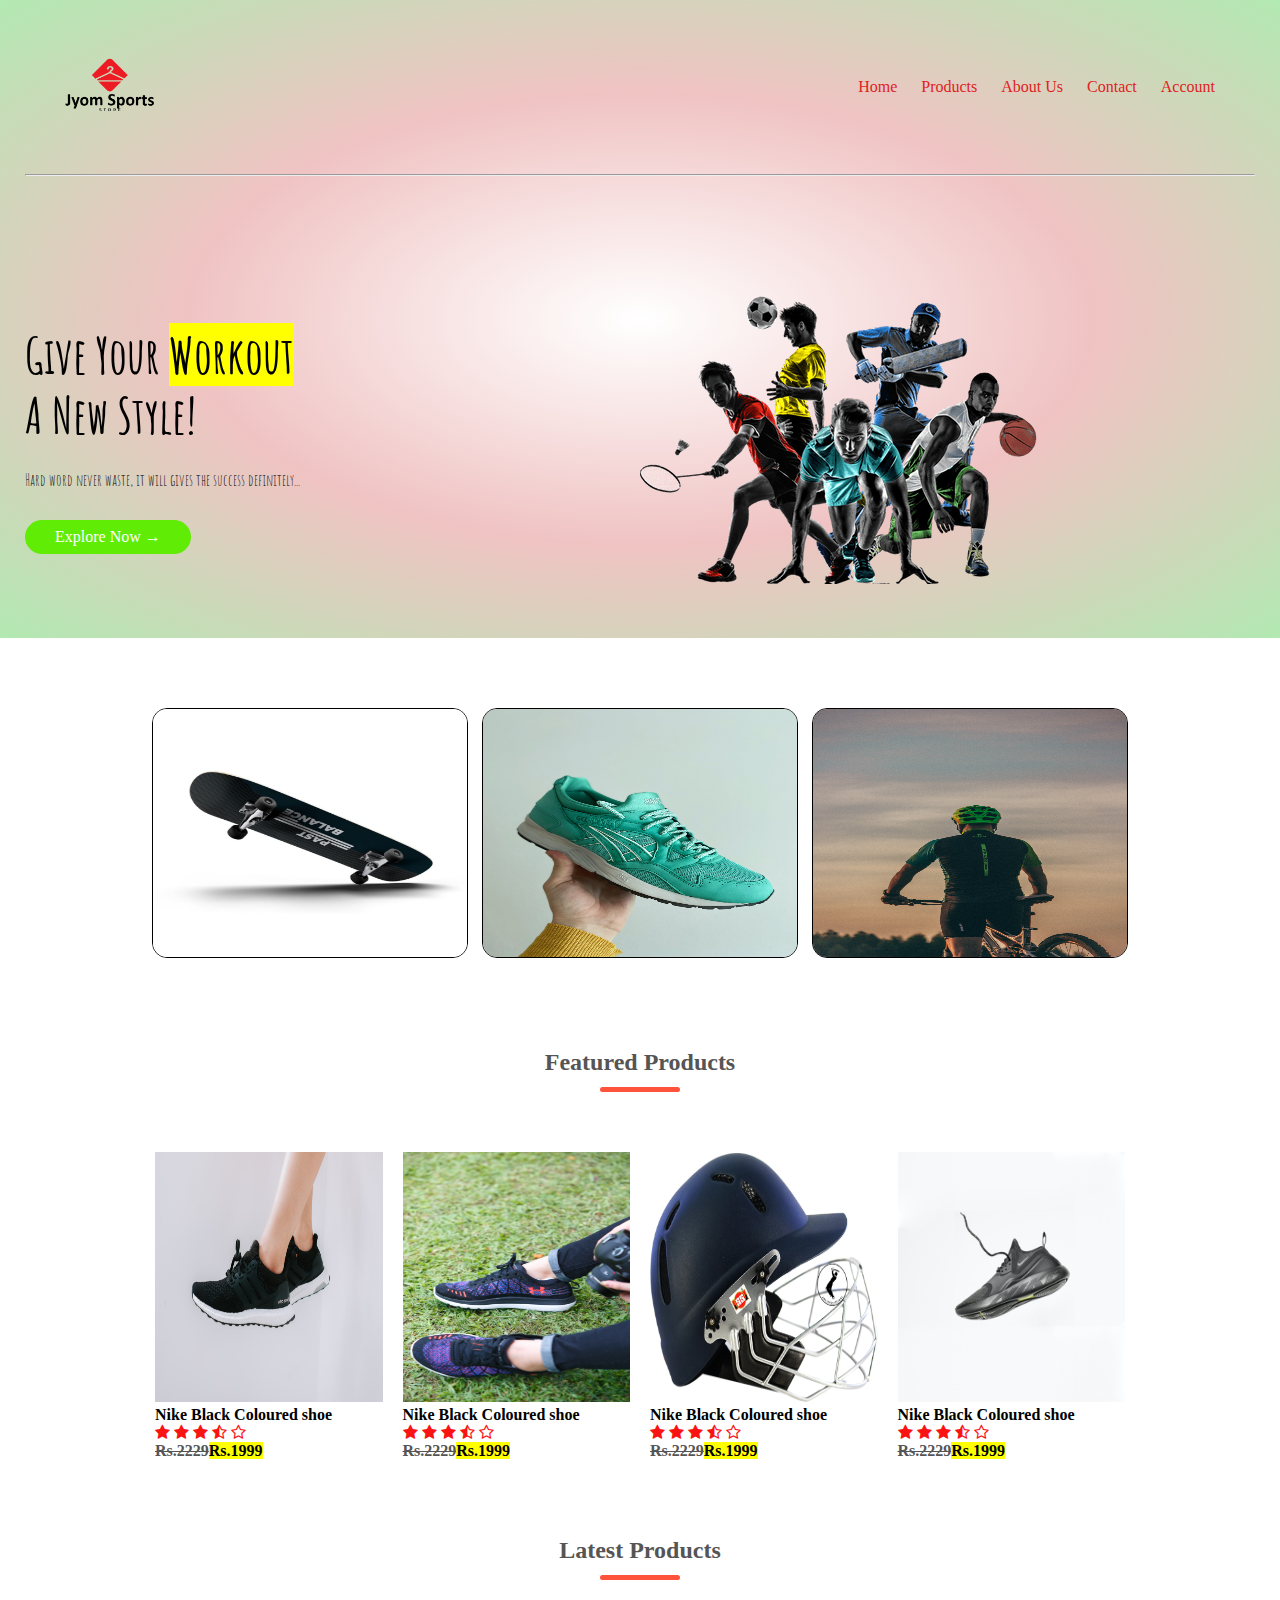
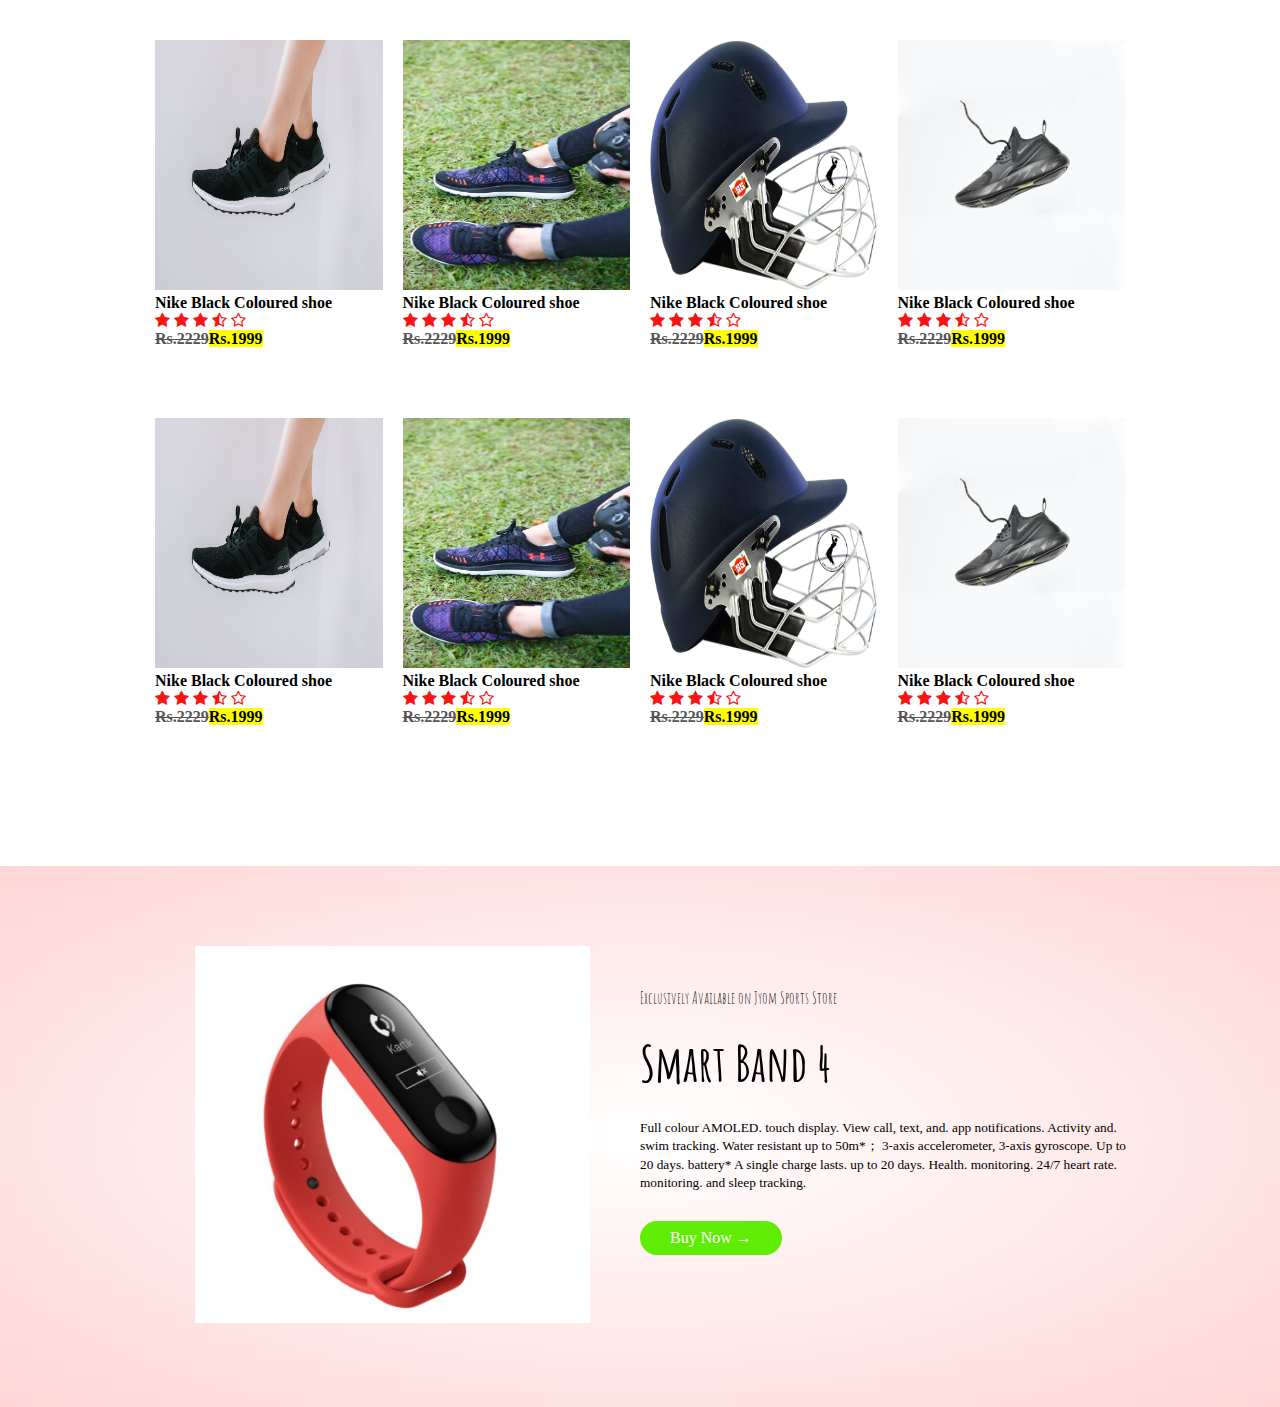
<file: index.html>
<!DOCTYPE html>
<html lang="en">

<head>
    <meta charset="UTF-8">
    <meta http-equiv="X-UA-Compatible" content="IE=edge">
    <meta name="viewport" content="width=device-width, initial-scale=1.0">
    <title>Jyom Sports store</title>
    <link rel="icon" href="./assets/shopping-bag.png">
    <link rel="stylesheet" href="./css/style.css">
    <link rel="preconnect" href="https://fonts.gstatic.com">
    <link href="https://fonts.googleapis.com/css2?family=Amatic+SC&display=swap" rel="stylesheet">
    <link rel="stylesheet" href="https://stackpath.bootstrapcdn.com/font-awesome/4.7.0/css/font-awesome.min.css" </head>

    <body>
        <div class="header">
            <div class="container">
                <div class="navbar">
                    <div class="logo">
                        <img src="./assets/Jyom Sports (2).png" width="130px">
                    </div>
                    <nav>
                        <ul>
                            <li><a href="#">Home</a></li>
                            <li><a href="#">Products</a></li>
                            <li><a href="#">About Us</a></li>
                            <li><a href="#">Contact</a></li>
                            <li><a href="#">Account</a></li>

                        </ul>
                    </nav>
                </div>
                <hr>
                <div class="row">
                    <div class="col-2">
                        <h1>Give Your <mark>Workout</mark><br> A New Style!</h1>
                        <p>Hard word never waste, it will gives the success definitely...</p>
                        <a href="" class="btn">Explore Now &#8594;</a>
                    </div>
                    <div class="col-2">
                        <img src="./assets/bg-sports.png" alt="">
                    </div>
                </div>

            </div>
        </div>
        <!-- <--------------------categories -->

        <div class="categories">
            <div class="small-container">
                <div class="row">
                    <div class="col-3" id="c-img-1">
                        <img src="./assets/skating1.jpg" width=" 220 " height=" 250">
                    </div>
                    <div class="col-3" id="c-img-2">
                        <img src="./assets/alin-surdu-bxwIEPrSbpA-unsplash.jpg" width=" 220 " height=" 250">
                    </div>
                    <div class="col-3" id="c-img-3">
                        <img src="./assets/andrei-castanha-Y7XQVFGf5Ng-unsplash.jpg" width=" 220 " height=" 250">
                    </div>

                </div>
            </div>

        </div>

        <!-- products............................. -->

        <div class="small-container">
            <h2 class="p-title"> Featured Products</h2>
            <div class="row">
                <div class="col-4">
                    <img src="./assets/sj-1UKn2qtvBR4-unsplash.jpg" alt="product-1 image" width=" 220 " height=" 250">
                    <h4> Nike Black Coloured shoe</h4>
                    <div class="rating">
                        <i class="fa fa-star" aria-hidden="true"></i>
                        <i class="fa fa-star" aria-hidden="true"></i>
                        <i class="fa fa-star" aria-hidden="true"></i>
                        <i class="fa fa-star-half-o" aria-hidden="true"></i>
                        <i class="fa fa-star-o" aria-hidden="true"></i>
                    </div>
                    <p><b><strike>Rs.2229</strike><mark>Rs.1999</mark> </b></p>
                </div>

                <div class="col-4">
                    <img src="./assets/6-WsGZCvT4uoE-unsplash.jpg" alt="product-1 image" width=" 220 " height=" 250">
                    <h4> Nike Black Coloured shoe</h4>
                    <div class="rating">
                        <i class="fa fa-star" aria-hidden="true"></i>
                        <i class="fa fa-star" aria-hidden="true"></i>
                        <i class="fa fa-star" aria-hidden="true"></i>
                        <i class="fa fa-star-half-o" aria-hidden="true"></i>
                        <i class="fa fa-star-o" aria-hidden="true"></i>
                    </div>
                    <p><b><strike>Rs.2229</strike><mark>Rs.1999</mark> </b></p>
                </div>

                <div class="col-4">
                    <img src="./assets/cricket-helmet.png" alt="product-1 image" width=" 220 " height=" 250">
                    <h4> Nike Black Coloured shoe</h4>
                    <div class="rating">
                        <i class="fa fa-star" aria-hidden="true"></i>
                        <i class="fa fa-star" aria-hidden="true"></i>
                        <i class="fa fa-star" aria-hidden="true"></i>
                        <i class="fa fa-star-half-o" aria-hidden="true"></i>
                        <i class="fa fa-star-o" aria-hidden="true"></i>
                    </div>
                    <p><b><strike>Rs.2229</strike><mark>Rs.1999</mark> </b></p>
                </div>

                <div class="col-4">
                    <img src="./assets/imani-bahati-LxVxPA1LOVM-unsplash.jpg" alt="product-1 image" width=" 220 " height=" 250">
                    <h4> Nike Black Coloured shoe</h4>
                    <div class="rating">
                        <i class="fa fa-star" aria-hidden="true"></i>
                        <i class="fa fa-star" aria-hidden="true"></i>
                        <i class="fa fa-star" aria-hidden="true"></i>
                        <i class="fa fa-star-half-o" aria-hidden="true"></i>
                        <i class="fa fa-star-o" aria-hidden="true"></i>
                    </div>
                    <p><b><strike>Rs.2229</strike><mark>Rs.1999</mark> </b></p>
                </div>
            </div>
            <h2 class="p-title"> Latest Products</h2>
            <div class="row">
                <div class="col-4">
                    <img src="./assets/sj-1UKn2qtvBR4-unsplash.jpg" alt="product-1 image" width=" 220 " height=" 250">
                    <h4> Nike Black Coloured shoe</h4>
                    <div class="rating">
                        <i class="fa fa-star" aria-hidden="true"></i>
                        <i class="fa fa-star" aria-hidden="true"></i>
                        <i class="fa fa-star" aria-hidden="true"></i>
                        <i class="fa fa-star-half-o" aria-hidden="true"></i>
                        <i class="fa fa-star-o" aria-hidden="true"></i>
                    </div>
                    <p><b><strike>Rs.2229</strike><mark>Rs.1999</mark> </b></p>
                </div>

                <div class="col-4">
                    <img src="./assets/6-WsGZCvT4uoE-unsplash.jpg" alt="product-1 image" width=" 220 " height=" 250">
                    <h4> Nike Black Coloured shoe</h4>
                    <div class="rating">
                        <i class="fa fa-star" aria-hidden="true"></i>
                        <i class="fa fa-star" aria-hidden="true"></i>
                        <i class="fa fa-star" aria-hidden="true"></i>
                        <i class="fa fa-star-half-o" aria-hidden="true"></i>
                        <i class="fa fa-star-o" aria-hidden="true"></i>
                    </div>
                    <p><b><strike>Rs.2229</strike><mark>Rs.1999</mark> </b></p>
                </div>

                <div class="col-4">
                    <img src="./assets/cricket-helmet.png" alt="product-1 image" width=" 220 " height=" 250">
                    <h4> Nike Black Coloured shoe</h4>
                    <div class="rating">
                        <i class="fa fa-star" aria-hidden="true"></i>
                        <i class="fa fa-star" aria-hidden="true"></i>
                        <i class="fa fa-star" aria-hidden="true"></i>
                        <i class="fa fa-star-half-o" aria-hidden="true"></i>
                        <i class="fa fa-star-o" aria-hidden="true"></i>
                    </div>
                    <p><b><strike>Rs.2229</strike><mark>Rs.1999</mark> </b></p>
                </div>

                <div class="col-4">
                    <img src="./assets/imani-bahati-LxVxPA1LOVM-unsplash.jpg" alt="product-1 image" width=" 220 " height=" 250">
                    <h4> Nike Black Coloured shoe</h4>
                    <div class="rating">
                        <i class="fa fa-star" aria-hidden="true"></i>
                        <i class="fa fa-star" aria-hidden="true"></i>
                        <i class="fa fa-star" aria-hidden="true"></i>
                        <i class="fa fa-star-half-o" aria-hidden="true"></i>
                        <i class="fa fa-star-o" aria-hidden="true"></i>
                    </div>
                    <p><b><strike>Rs.2229</strike><mark>Rs.1999</mark> </b></p>
                </div>
            </div>

            <div class="row">
                <div class="col-4">
                    <img src="./assets/sj-1UKn2qtvBR4-unsplash.jpg" alt="product-1 image" width=" 220 " height=" 250">
                    <h4> Nike Black Coloured shoe</h4>
                    <div class="rating">
                        <i class="fa fa-star" aria-hidden="true"></i>
                        <i class="fa fa-star" aria-hidden="true"></i>
                        <i class="fa fa-star" aria-hidden="true"></i>
                        <i class="fa fa-star-half-o" aria-hidden="true"></i>
                        <i class="fa fa-star-o" aria-hidden="true"></i>
                    </div>
                    <p><b><strike>Rs.2229</strike><mark>Rs.1999</mark> </b></p>
                </div>

                <div class="col-4">
                    <img src="./assets/6-WsGZCvT4uoE-unsplash.jpg" alt="product-1 image" width=" 220 " height=" 250">
                    <h4> Nike Black Coloured shoe</h4>
                    <div class="rating">
                        <i class="fa fa-star" aria-hidden="true"></i>
                        <i class="fa fa-star" aria-hidden="true"></i>
                        <i class="fa fa-star" aria-hidden="true"></i>
                        <i class="fa fa-star-half-o" aria-hidden="true"></i>
                        <i class="fa fa-star-o" aria-hidden="true"></i>
                    </div>
                    <p><b><strike>Rs.2229</strike><mark>Rs.1999</mark> </b></p>
                </div>

                <div class="col-4">
                    <img src="./assets/cricket-helmet.png" alt="product-1 image" width=" 220 " height=" 250">
                    <h4> Nike Black Coloured shoe</h4>
                    <div class="rating">
                        <i class="fa fa-star" aria-hidden="true"></i>
                        <i class="fa fa-star" aria-hidden="true"></i>
                        <i class="fa fa-star" aria-hidden="true"></i>
                        <i class="fa fa-star-half-o" aria-hidden="true"></i>
                        <i class="fa fa-star-o" aria-hidden="true"></i>
                    </div>
                    <p><b><strike>Rs.2229</strike><mark>Rs.1999</mark> </b></p>
                </div>

                <div class="col-4">
                    <img src="./assets/imani-bahati-LxVxPA1LOVM-unsplash.jpg" alt="product-1 image" width=" 220 " height=" 250">
                    <h4> Nike Black Coloured shoe</h4>
                    <div class="rating">
                        <i class="fa fa-star" aria-hidden="true"></i>
                        <i class="fa fa-star" aria-hidden="true"></i>
                        <i class="fa fa-star" aria-hidden="true"></i>
                        <i class="fa fa-star-half-o" aria-hidden="true"></i>
                        <i class="fa fa-star-o" aria-hidden="true"></i>
                    </div>
                    <p><b><strike>Rs.2229</strike><mark>Rs.1999</mark> </b></p>
                </div>
            </div>
        </div>
        <!-- -------------------offer---------------- -->
        <div class="offer">
            <div class="small-container">
                <div class="row">
                    <div class="col-2">
                        <img src="./assets/mi-band.png" class="offer-img">
                    </div>
                    <div class="col-2">
                        <p>Exclusively Available on Jyom Sports Store</p>
                        <h1>Smart Band 4</h1>
                        <small>
                            Full colour AMOLED. touch display. View call, text, and. app notifications.
                            Activity and. swim tracking. Water resistant up to 50m*； 3-axis accelerometer, 3-axis gyroscope.
                            Up to 20 days. battery* A single charge lasts. up to 20 days.
                            Health. monitoring. 24/7 heart rate. monitoring. and sleep tracking.
                        </small><br>

                        <a href="./mi-band.html" class="btn">Buy Now &#8594;</a>
                    </div>
                </div>
            </div>
        </div>

    </body>

</html>
</file>
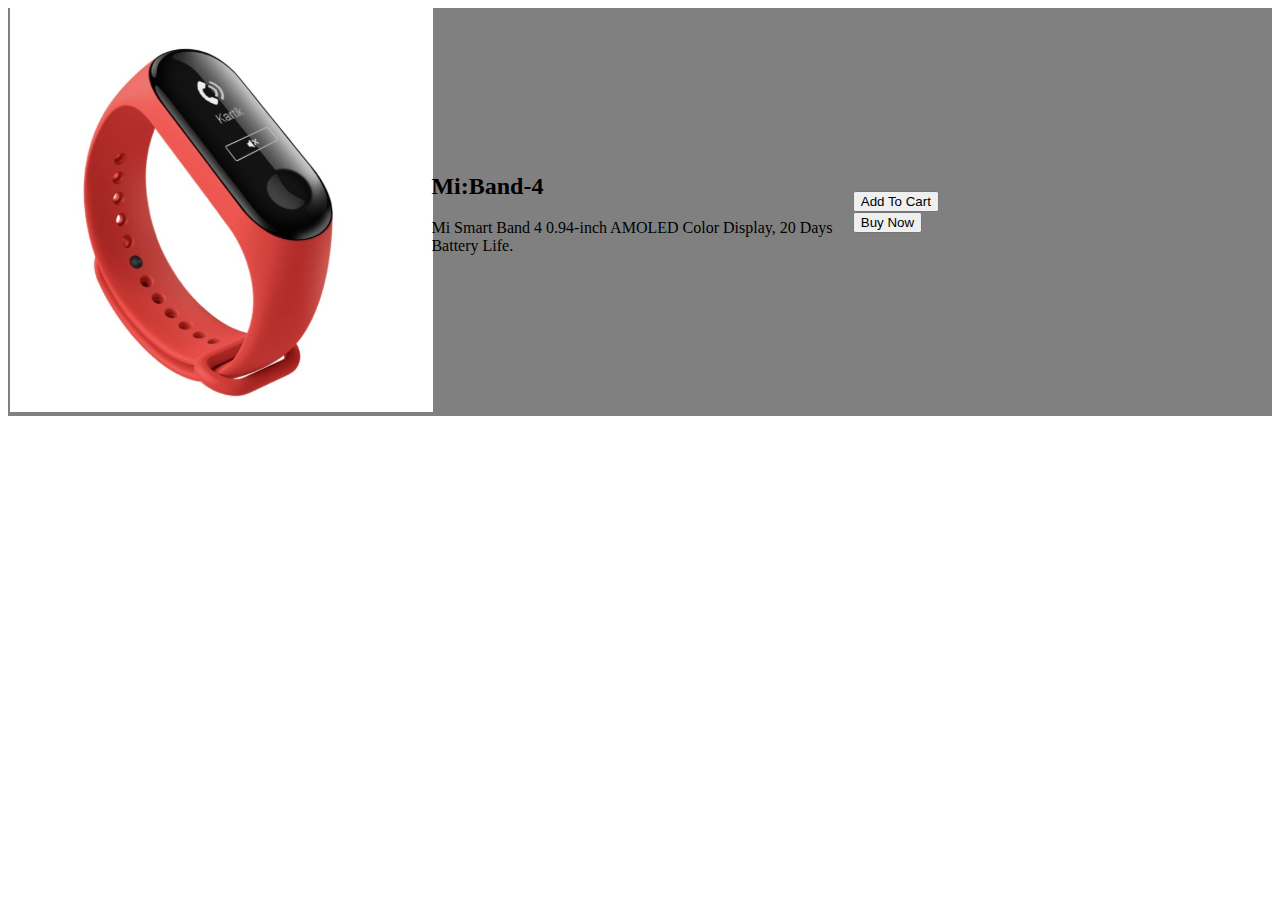
<file: mi-band.html>
<!DOCTYPE html>
<html lang="en">

<head>
    <meta charset="UTF-8">
    <meta http-equiv="X-UA-Compatible" content="IE=edge">
    <meta name="viewport" content="width=device-width, initial-scale=1.0">
    <title>Document</title>
    <link rel="stylesheet" href="./css/band.css">
    <link rel="icon" href="./assets/shopping-bag.png">

</head>

<body>
    <div class="row">
        <div class="col-3">

            <img src="./assets/mi-band.png" alt="mi-band-4 picture" class="band-img">
        </div>

        <div class="col-3">
            <h2>Mi:Band-4</h2>
            <p>Mi Smart Band 4 0.94-inch AMOLED Color Display, 20 Days Battery Life.
            </p>

        </div>
        <div class="col-3">
            <form>
                <button>Add To Cart</button><br>
                <button>Buy Now</button>

            </form>
        </div>
    </div>
</body>

</html>
</file>
<file: css/style.css>
* {
    margin: 0;
    padding: 0;
    box-sizing: border-box;
}

.navbar {
    display: flex;
    align-items: center;
    padding: 20px;
}

nav {
    flex: 1;
    text-align: right;
}

nav ul {
    display: inline-block;
    list-style-type: none;
}

nav ul :hover {
    background-color: rgba(140, 248, 52, 0.904);
    border-radius: 25px;
    box-shadow: 0 1px #160603;
}

nav ul li {
    display: inline-block;
    margin-right: 20px;
}

a {
    text-decoration: none;
    color: rgb(224, 34, 34);
}

p {
    color: #555;
}

.container {
    max-width: 1300px;
    margin: auto;
    padding-left: 25px;
    padding-right: 25px;
}

.row {
    display: flex;
    align-items: center;
    flex-wrap: wrap;
    justify-content: space-around;
}

.col-2 {
    flex-basis: 50%;
    min-width: 300px;
}

.col-2 img {
    max-width: 100%;
    padding: 50px 0;
}

.col-2 h1 {
    font-size: 50px;
    line-height: 60px;
    margin: 25px 0;
}


/* .col-2 img {
    background-color: rgba(127, 255, 212, 0.39);
} */

.btn {
    display: inline-block;
    background: rgb(97, 236, 5);
    color: #fff;
    padding: 8px 30px;
    margin: 30px 0;
    border-radius: 30px;
    transition: background 0.5s;
}

.btn:hover {
    background: #ce2d11;
}

.header {
    background: radial-gradient(#fff, #f0c3c3, rgb(178, 233, 178))
}

.header .row {
    margin-top: 70px;
}


/* body font */

.col-2 h1 {
    font-family: 'Amatic SC', cursive;
}

.col-2 p {
    font-family: 'Amatic SC', cursive;
    color: black;
}


/* categories style */

.categories {
    margin: 70px 0;
}

.col-3 {
    flex-basis: 32%;
    min-width: 250px;
    margin-bottom: 0px;
}

.col-3 img {
    width: 100%;
    border: 1px solid black;
    border-radius: 15px;
}

.small-container {
    max-width: 1080px;
    margin: auto;
    padding-left: 45px;
    padding-right: 45px;
}

.col-4 {
    flex-basis: 25%;
    padding: 10px;
    min-width: 200px;
    margin-bottom: 50px;
    transition: transform 0.5s;
}

.col-4 img {
    width: 100%;
}

.p-title {
    text-align: center;
    margin: 0 auto 50px;
    position: relative;
    line-height: 60px;
    color: #555;
}

.p-title::after {
    content: '';
    background: #ff523b;
    width: 80px;
    height: 5px;
    border-radius: 10px;
    position: absolute;
    bottom: 0;
    left: 50%;
    transform: translate(-50%);
}

.rating .fa {
    color: #fa1313;
}

col-4 :hover {
    transform: translateY(-5px);
}


/* ------------------offer styles------- */

.offer {
    background: radial-gradient(#fff, #ffd6d6);
    margin-top: 80px;
    padding: 30px 0;
}

.col-2 .offer-img {
    padding: 50px;
}

.small {
    color: #fff;
}
</file>
<file: css/band.css>
.row {
    background: grey;
    display: flex;
    align-items: center;
    flex-wrap: wrap;
    justify-content: space-around;
}

.col-3 {
    flex-basis: 33%;
    min-width: 250px;
    margin-bottom: 0px;
}

.btn-field {
    background: grey;
    margin-top: 10px;
    margin-left: 10px;
    margin-bottom: 10px;
    margin-right: 10px;
}

.btn {
    width: 125px;
    height: fit-content;
    border: 1px solid black;
    border-radius: 15px;
    margin: 10px;
    margin-bottom: 20px;
}
</file>
